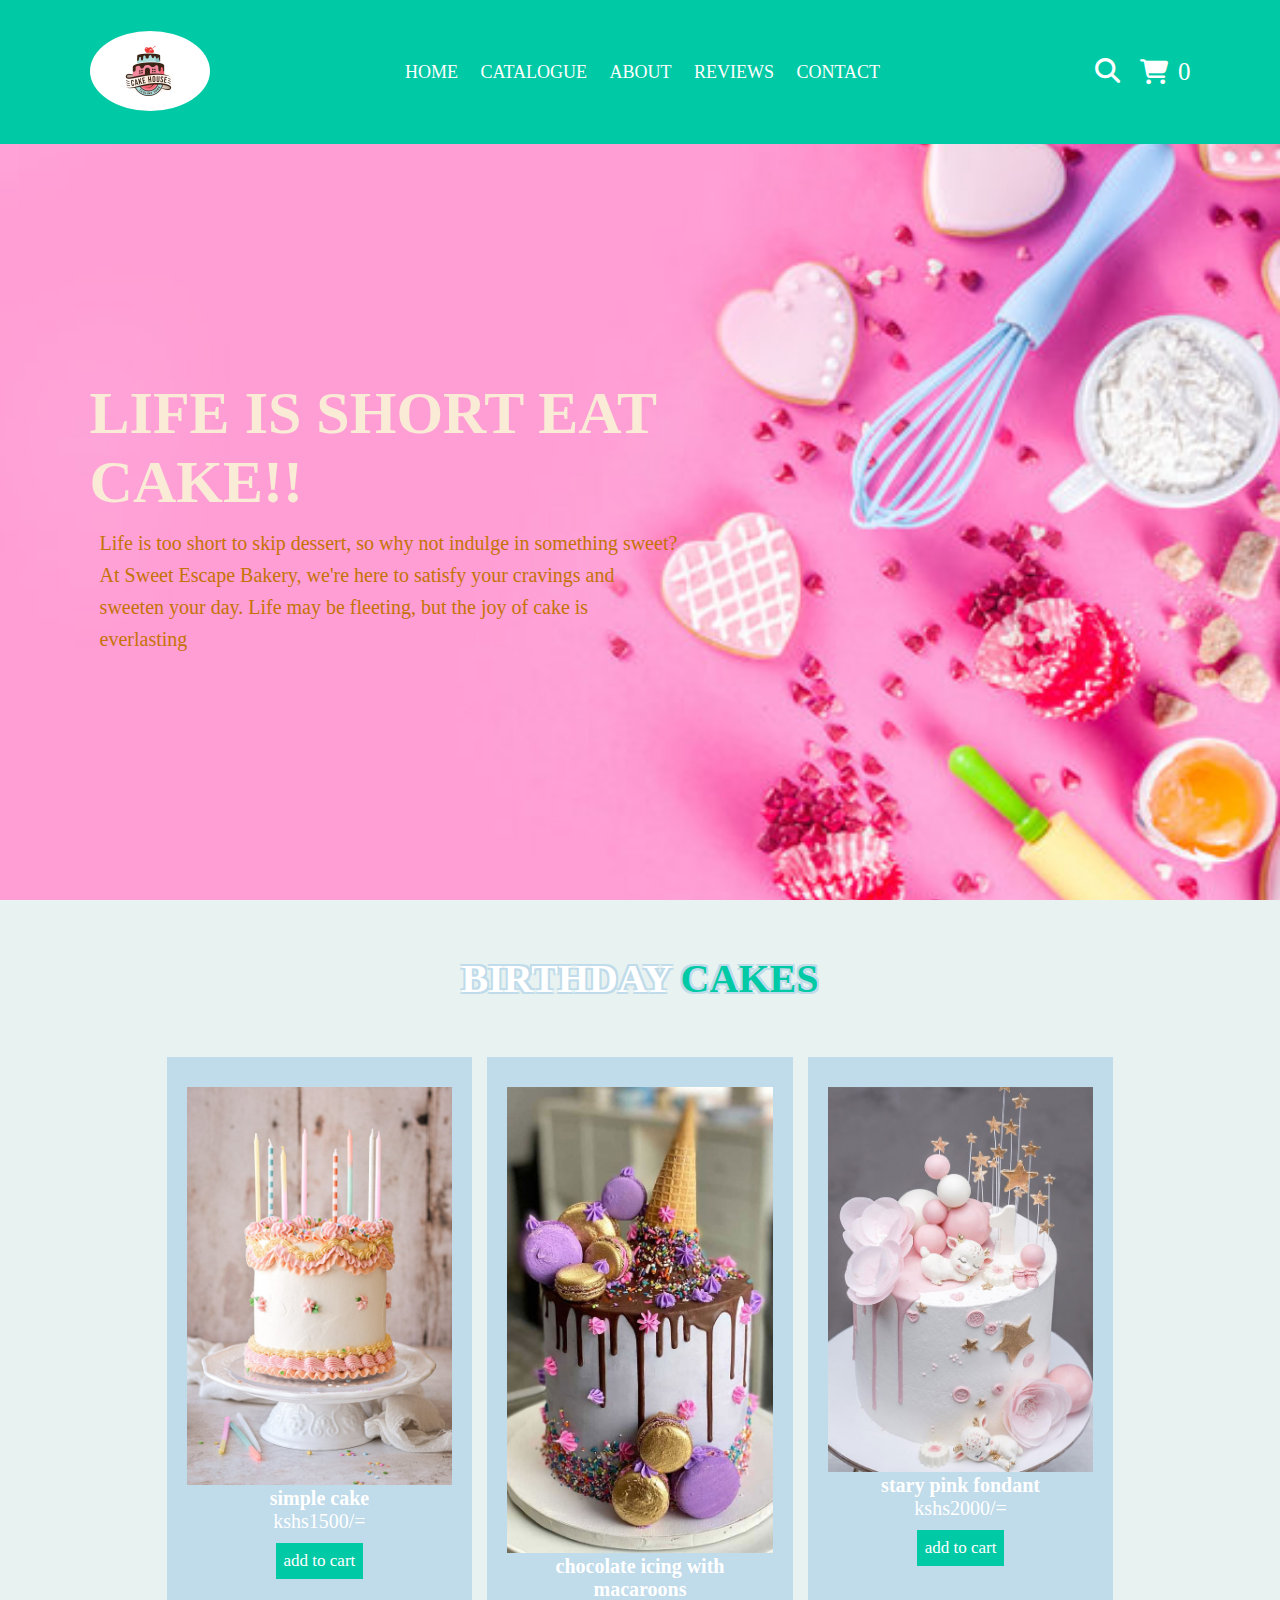
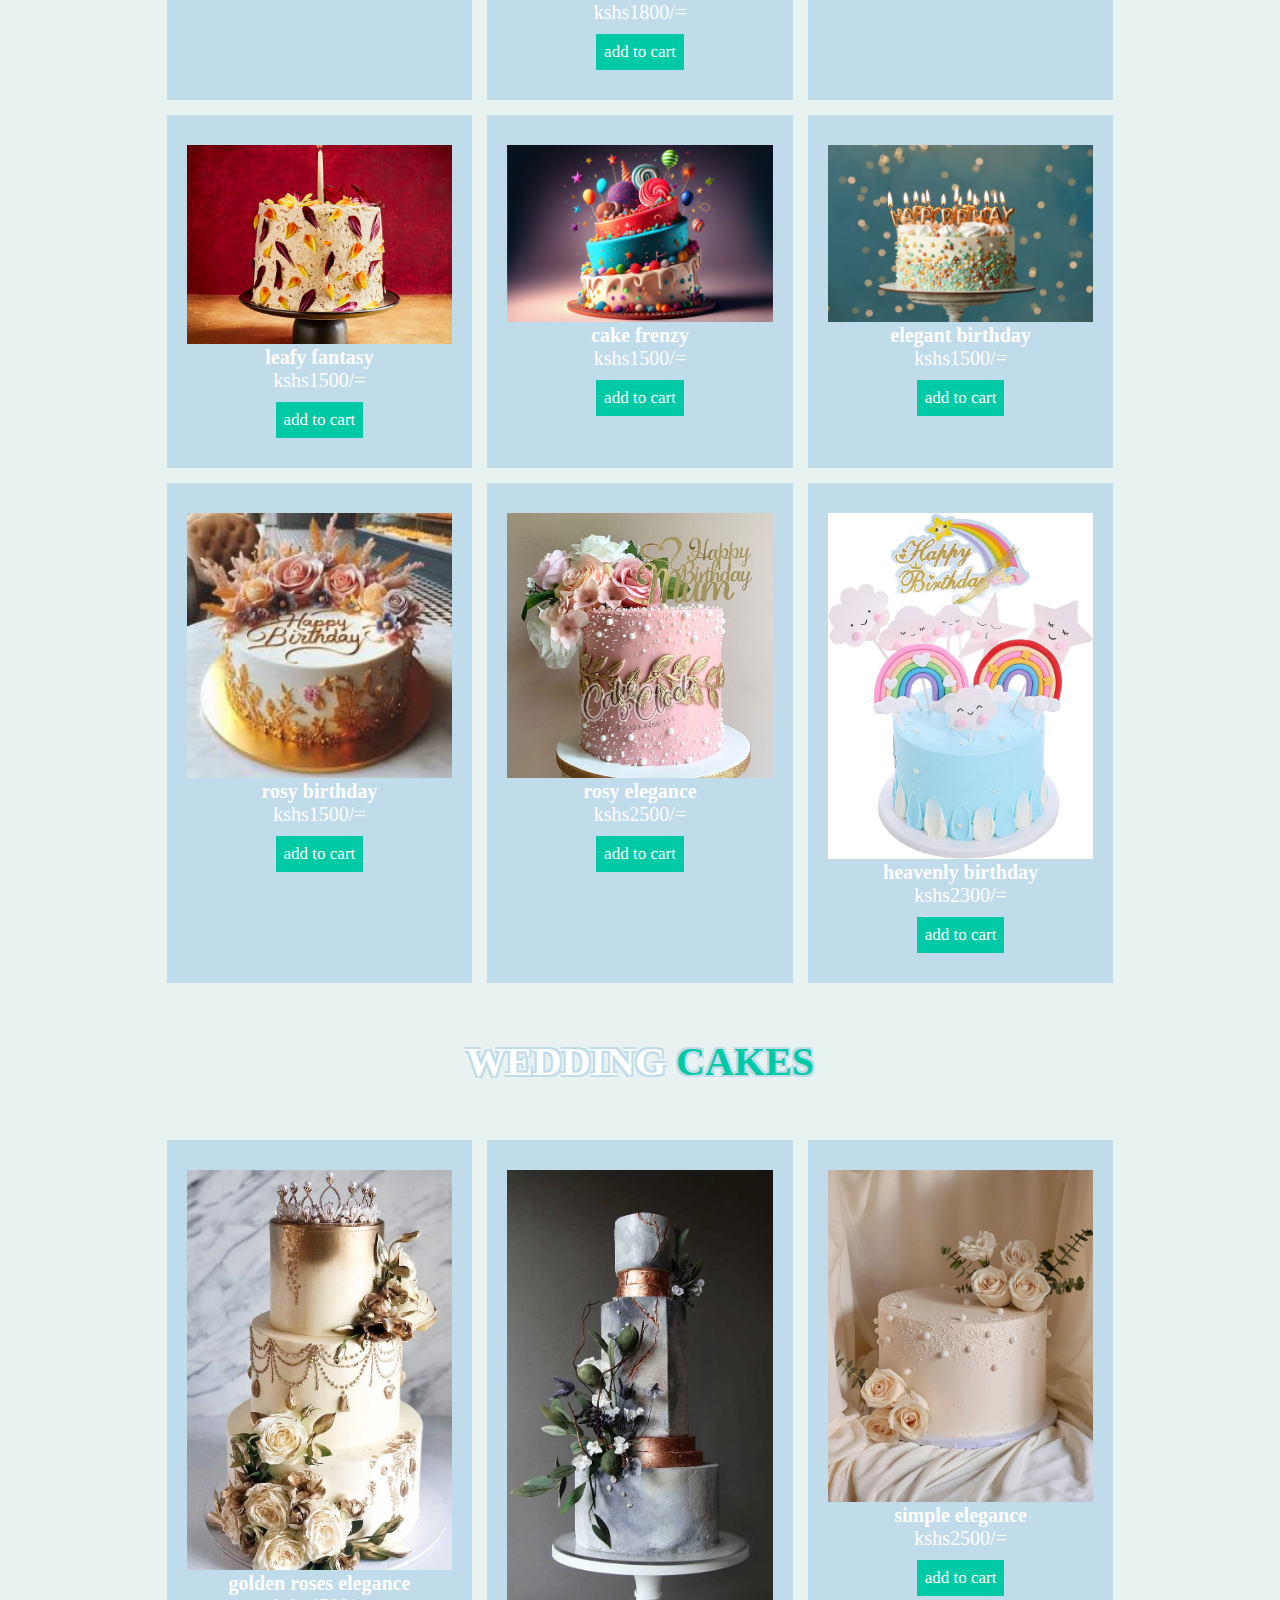
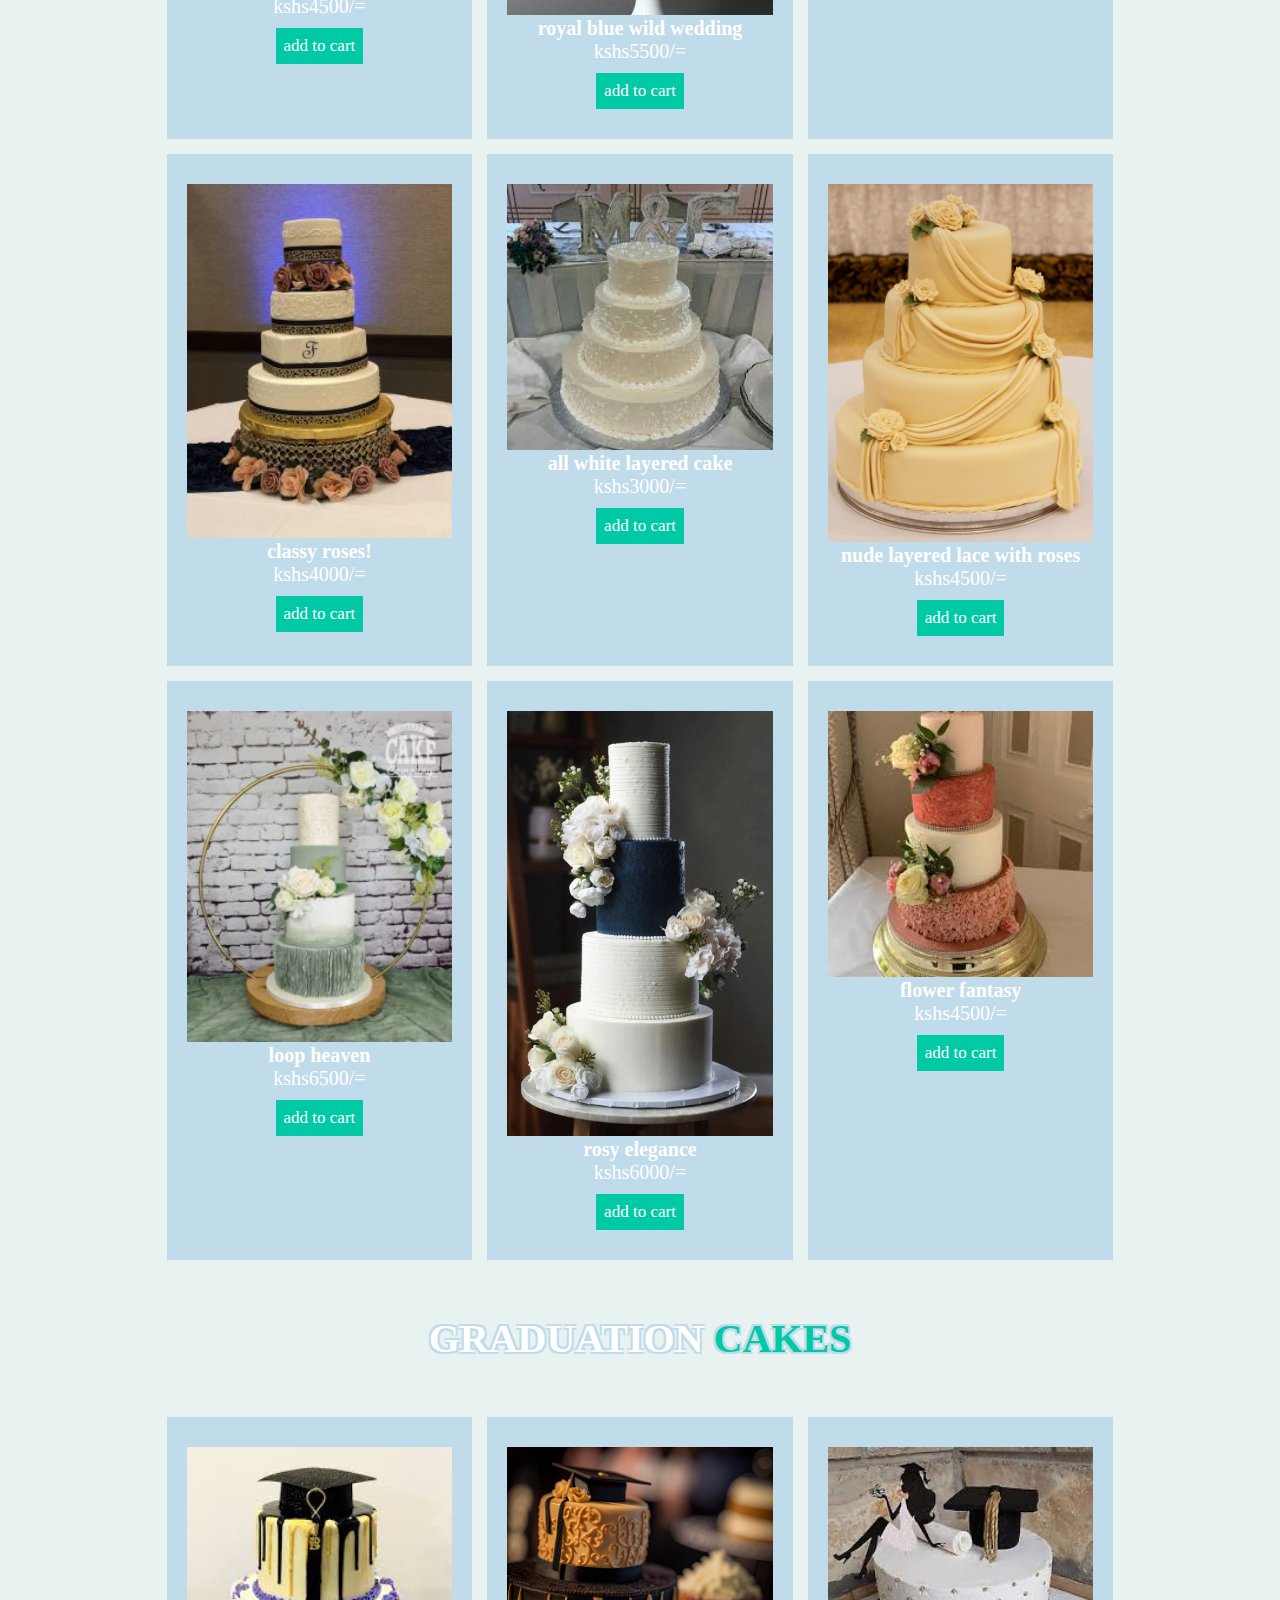
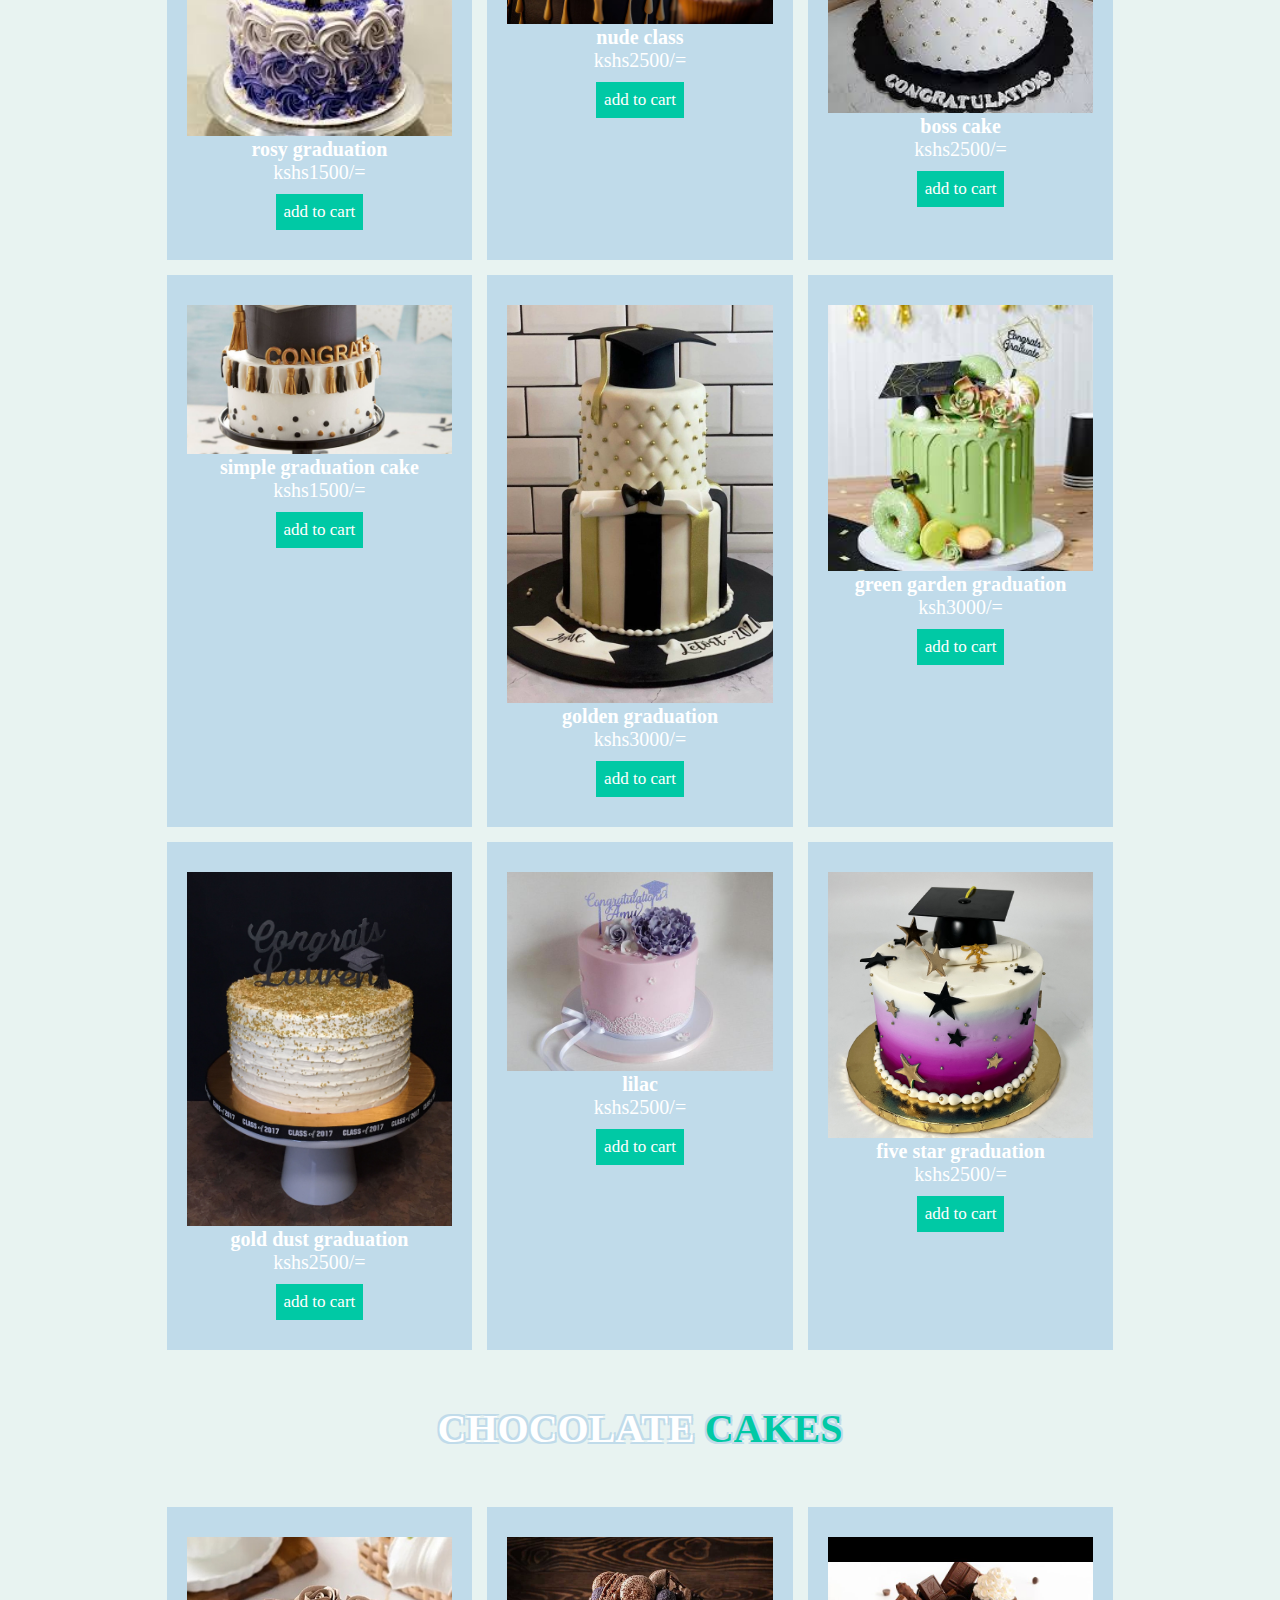
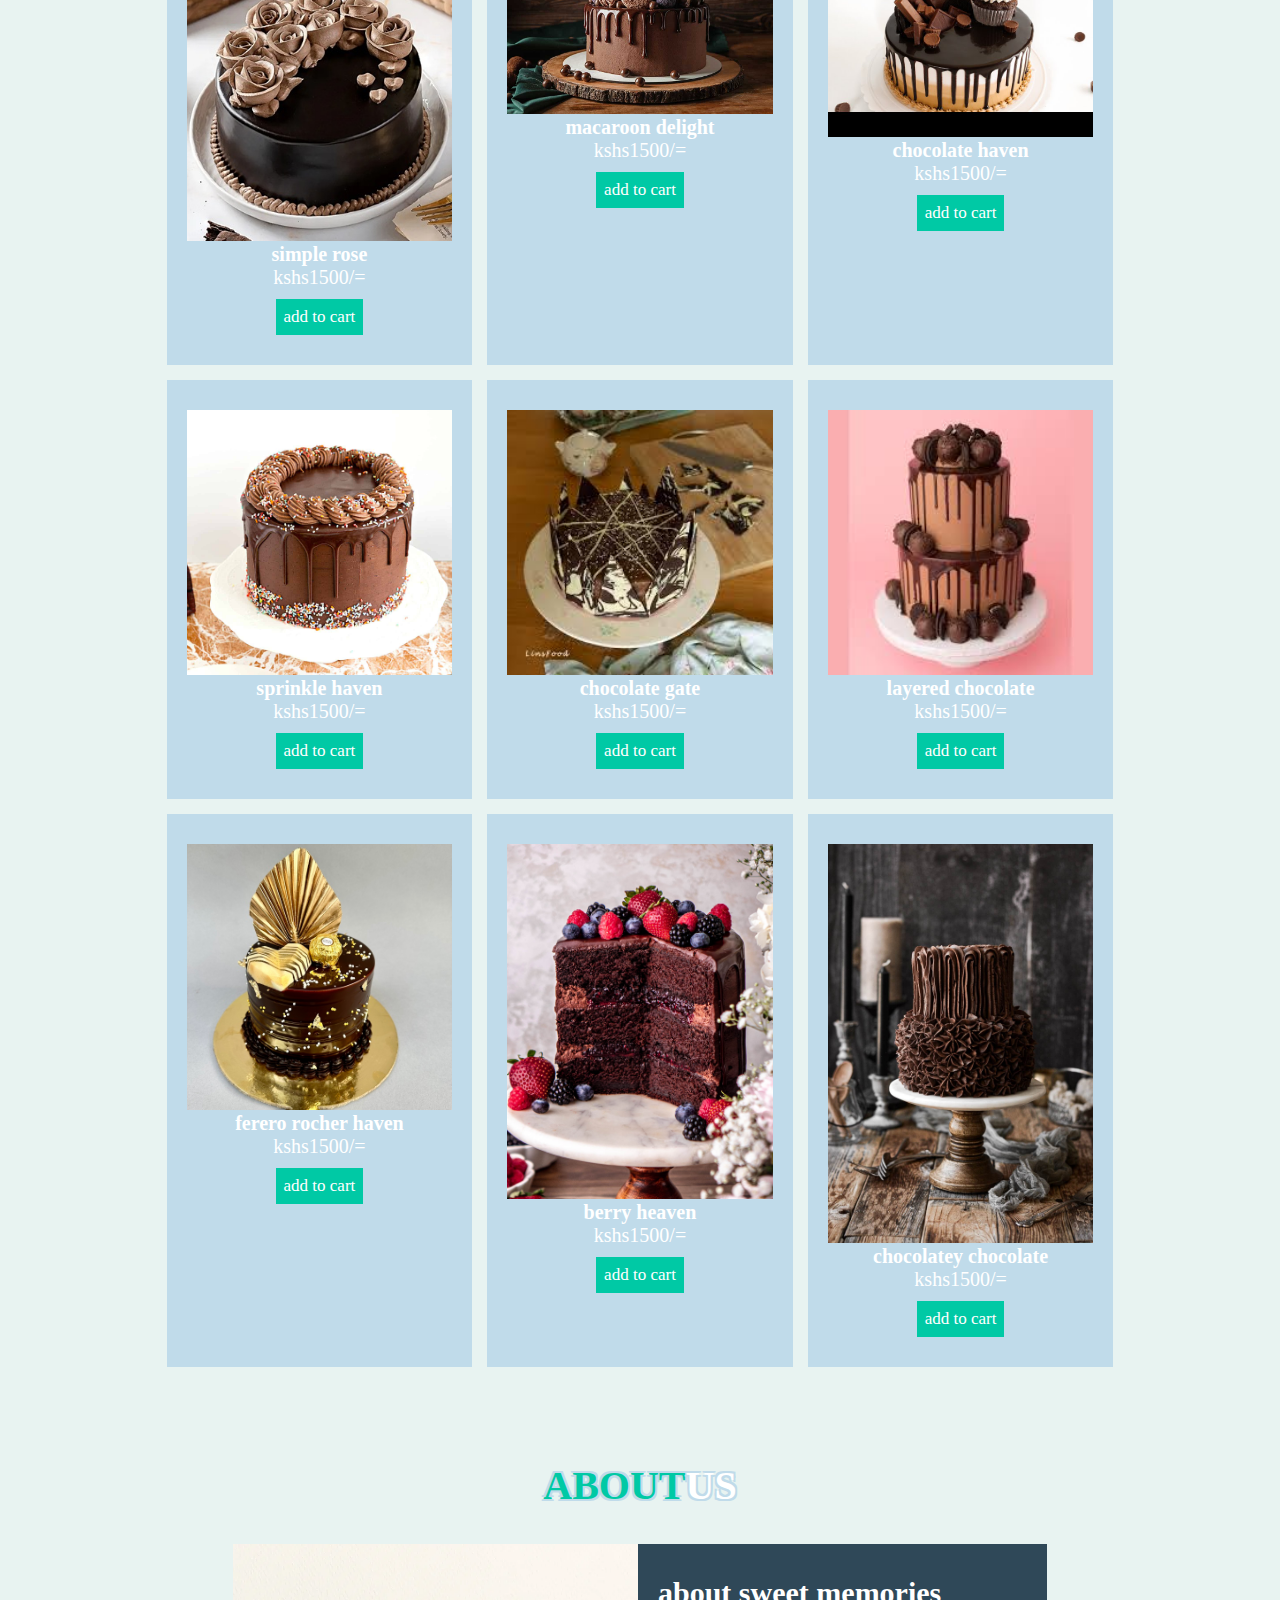
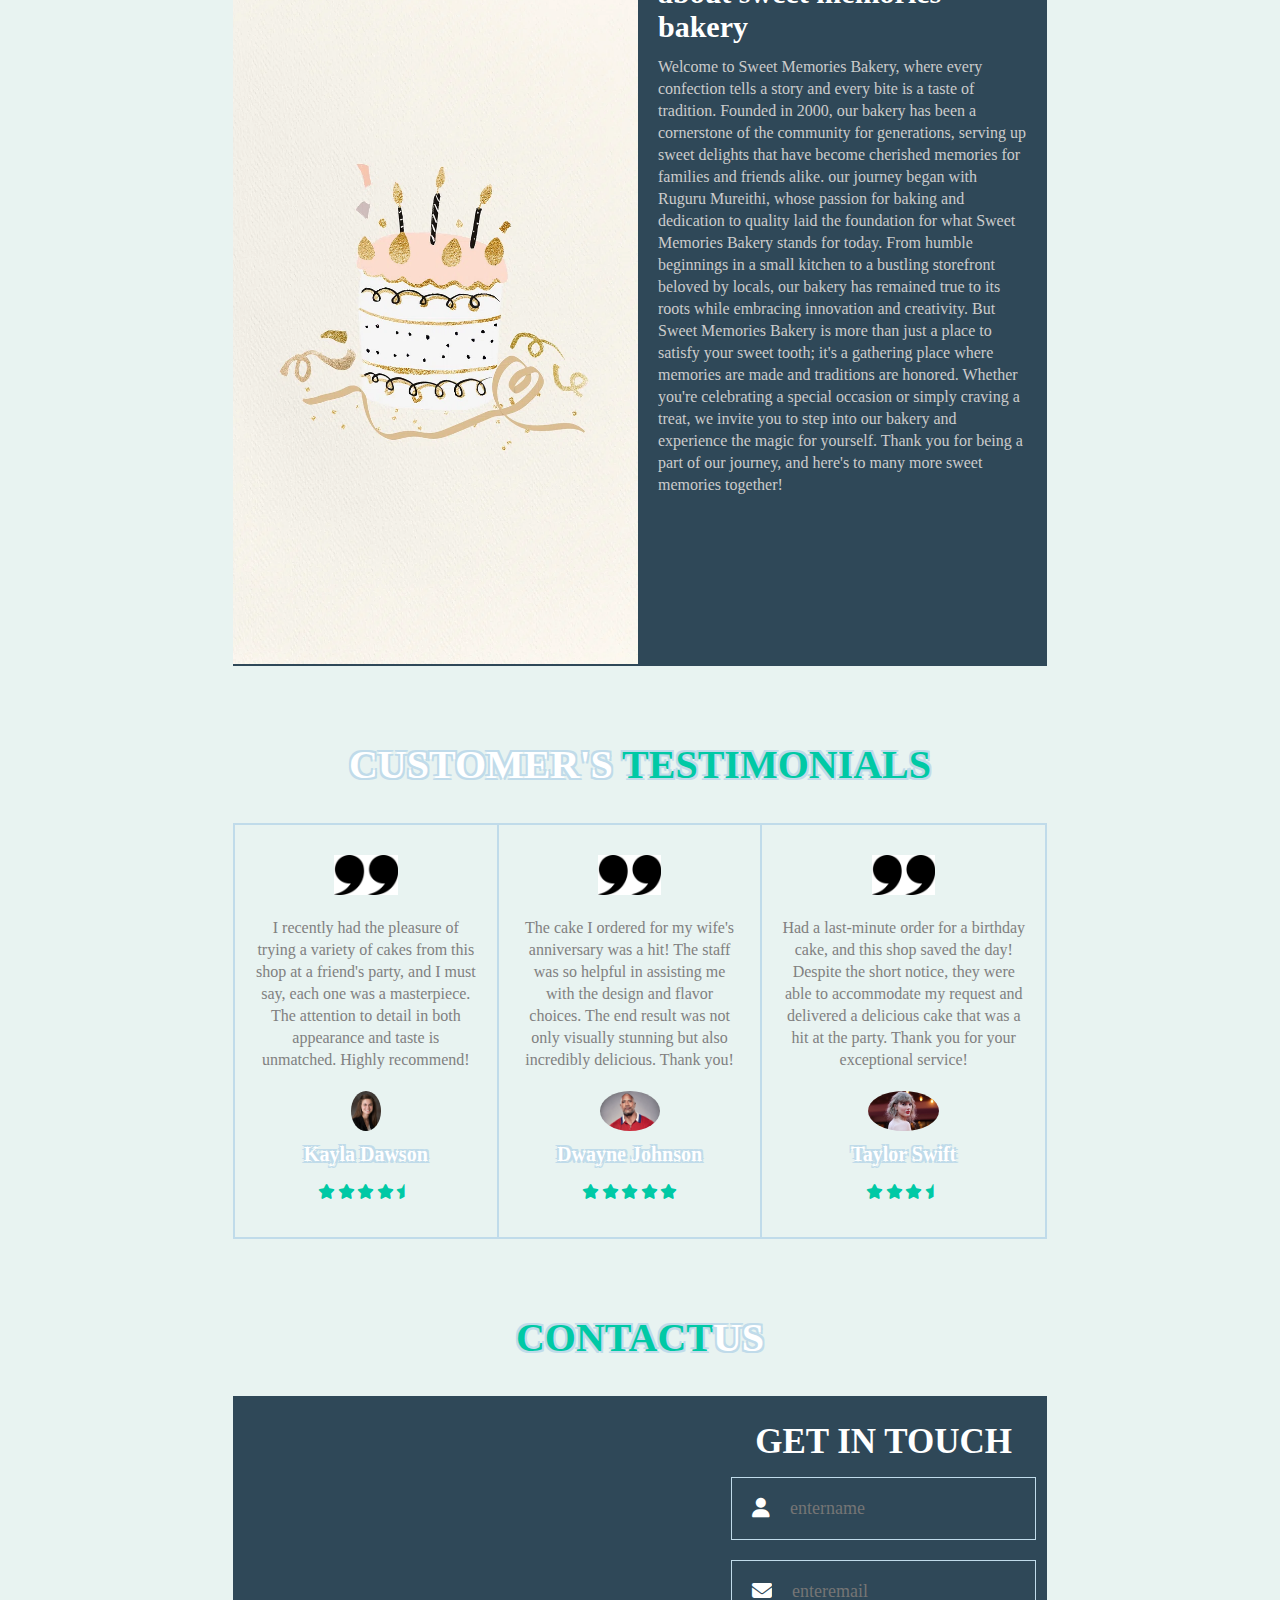
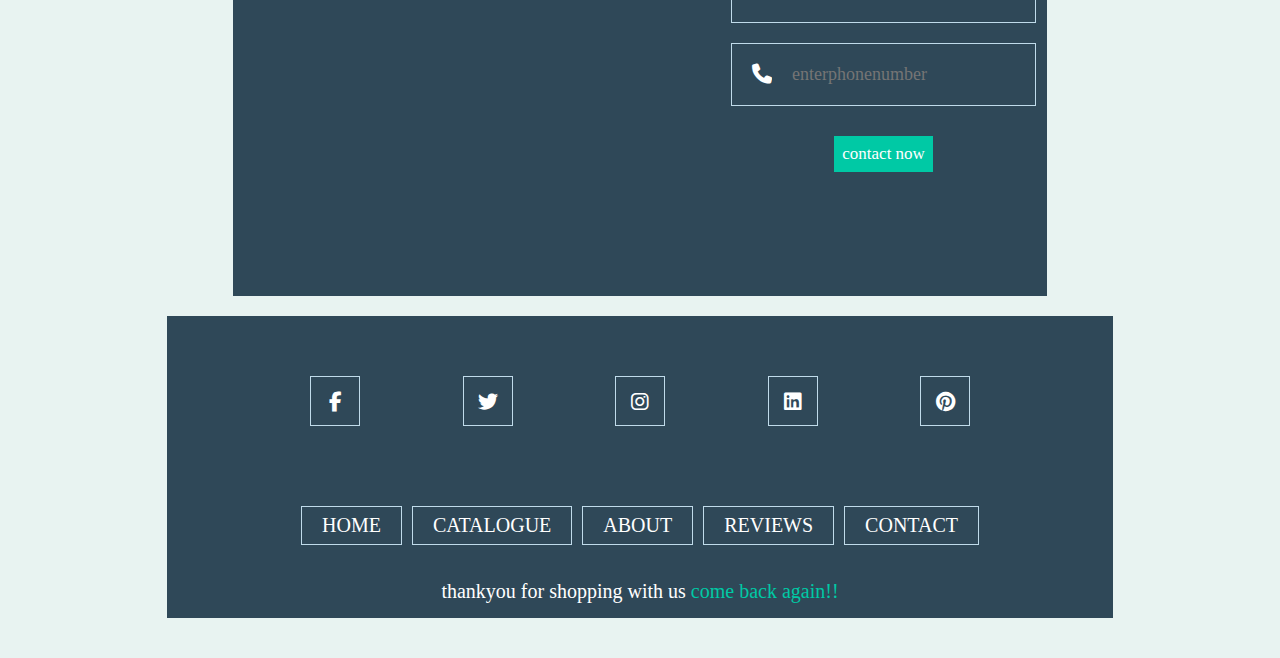
<file: index.html>
<!DOCTYPE html>
<html lang="en">
<head>
    <meta charset="UTF-8">
    <meta name="viewport" content="width=device-width, initial-scale=1.0">
    <link rel="stylesheet" href="styles.css">
    <link rel="stylesheet" href="https://cdnjs.cloudflare.com/ajax/libs/font-awesome/6.5.2/css/all.min.css">
    <title>my cake house!!</title>
</head>
<body>
    <header class="header">
        <a href="" class="logo"><img src="logo.jpg"></a>
        <nav class="navbar">
            <a href="#home">HOME</a>
            <a href="#catalogue">CATALOGUE</a>
            <a href="#about">ABOUT</a>
            <a href="#review">REVIEWS</a>
            <a href="#contact">CONTACT</a>
        </nav>
        <div class="icons">
            <div class="searchicon"><i class="fa-solid fa-magnifying-glass"></i></div>
            <div class="carticon"><i class="fa-solid fa-cart-shopping"></i><p id="count">0</p>
            </div>
            <div class="menuicon"><i class="fa-solid fa-bars"></i></div>
        </div>
        <div class="searchform">
            <input type="search" name="search"id="searchbox" placeholder="search here..."
            onkeyup="search()">
            <label for="searchbox" class="fa-solid fa-magnifying-glass"></label>
        </div>
        <div class="cartitemscontainer" id="cartitemscontainer">
                   <h1>SHOPPING CART</h1>
                   <div class="cartitem">
                         <div class="item">
                             <div class="images">
                                <img src="birthday7.jpg" alt="">
                             </div>
                             <div class="name">
                                NAME
                             </div>
                               <div class="totalprice">
                                kshs2000
                               </div>
                               <div class="quantity">
                                <span class="minus"><</span>
                                <span>1</span>
                                <span class="add">></span>
                               </div>
                         </div>
                   </div>
                    <div class="buttons">
                        <button class="btn" id="ordernow">ordernow!</button>
                         <button class="btn" id="close">close</button>
                    </div>
        </div>
    </header>
    <section class="home" id="home">
        <div class="hero">
            <h3>life is short eat cake!!</h3>
            <p>Life is too short to skip dessert, so why not indulge in something sweet?
                 At Sweet Escape Bakery, we're here to satisfy your cravings and sweeten your day.
                  Life may be fleeting, but the joy of cake is everlasting
                </p>
                 </div>
    </section>
    <section class="catalogue" id="catalogue">
        <h3 class="title">birthday <span>cakes</span></h3>
        <section class="wrapper">
            <div class="cakecard">
                <img src="birthday1.jpg" alt="">
                <h3>simple cake</h3>
                <div class="price2">kshs1500/=</div>
                 <button class="btn">add to cart</button>
            </div>
           <div class="cakecard">
                <img src="birthday9.jpg" alt="">
                <h3>chocolate icing with macaroons</h3>
                <div class="price2">kshs1800/=</div>
                 <button class="btn">add to cart</button>
            </div>
            <div class="cakecard">
                <img src="birthday3.jpg" alt="">
                <h3>stary pink fondant</h3>
                <div class="price2">kshs2000/=</div>
                 <button class="btn">add to cart</button>
            </div>
            <div class="cakecard">
                <img src="birthday5.jpg" alt="">
                <h3>leafy fantasy </h3>
                <div class="price2">kshs1500/=</div>
                 <button class="btn">add to cart</button>
            </div>
            <div class="cakecard">
                <img src="birthday8.jpg" alt="">
                <h3>cake frenzy</h3>
                <div class="price2">kshs1500/=</div>
                 <button class="btn">add to cart</button>
            </div>
            <div class="cakecard">
                <img src="birthday2.jpg" alt="">
                <h3>elegant birthday</h3>
                <div class="price2">kshs1500/=</div>
                 <button class="btn">add to cart</button>
            </div>
            <div class="cakecard">
                <img src="birthday6.jpg" alt="">
                <h3>rosy birthday</h3>
                <div class="price2">kshs1500/=</div>
                 <button class="btn">add to cart</button>
            </div>
            <div class="cakecard">
                <img src="birthday4.jpg" alt="">
                <h3>rosy elegance</h3>
                <div class="price2">kshs2500/=</div>
                 <button class="btn">add to cart</button>
            </div>
            <div class="cakecard">
                <img src="birthday10.jpg" alt="">
                <h3>heavenly birthday</h3>
                <div class="price2">kshs2300/=</div>
                 <button class="btn">add to cart</button>
            </div>
        </section>
        <h3 class="title">wedding <span>cakes</span></h3>
        <section class="wrapper">
            <div class="cakecard">
                <img src="wedding1.jpg" alt="">
                <h3>golden roses elegance</h3>
                <div class="price2">kshs4500/=</div>
                 <button class="btn">add to cart</button>
            </div>
           <div class="cakecard">
                <img src="wedding2.jpg" alt="">
                <h3>royal blue wild wedding </h3>
                <div class="price2">kshs5500/=</div>
                 <button class="btn">add to cart</button>
            </div>
            <div class="cakecard">
                <img src="wedding3.jpg" alt="">
                <h3>simple elegance</h3>
                <div class="price2">kshs2500/=</div>
                 <button class="btn">add to cart</button>
            </div>
            <div class="cakecard">
                <img src="wedding4.jpg" alt="">
                <h3>classy roses!
                </h3>
                <div class="price2">kshs4000/=</div>
                 <button class="btn">add to cart</button>
            </div>
            <div class="cakecard">
                <img src="wedding5.jpg" alt="">
                <h3>all white layered cake</h3>
                <div class="price2">kshs3000/=</div>
                 <button class="btn">add to cart</button>
            </div>
            <div class="cakecard">
                <img src="wedding6.jpg" alt="">
                <h3>nude layered lace with roses</h3>
                <div class="price2">kshs4500/=</div>
                 <button class="btn">add to cart</button>
            </div>
            <div class="cakecard">
                <img src="wedding7.jpg" alt="">
                <h3>loop heaven</h3>
                <div class="price2">kshs6500/=</div>
                 <button class="btn">add to cart</button>
            </div>
            <div class="cakecard">
                <img src="wedding8.jpg" alt="">
                <h3>rosy elegance</h3>
                <div class="price2">kshs6000/=</div>
                 <button class="btn">add to cart</button>
            </div>
            <div class="cakecard">
                <img src="wedding10.jpg" alt="">
                <h3>flower fantasy</h3>
                <div class="price2">kshs4500/=</div>
                 <button class="btn">add to cart</button>
            </div>
            </section>
            <h3 class="title">graduation <span>cakes</span></h3>
            <section class="wrapper">
                <div class="cakecard">
                    <img src="graduation1.jpg" alt="">
                    <h3>rosy graduation</h3>
                    <div class="price2">kshs1500/=</div>
                     <button class="btn">add to cart</button>
                </div>
               <div class="cakecard">
                    <img src="graduation2.jpg" alt="">
                    <h3>nude class</h3>
                    <div class="price2">kshs2500/=</div>
                     <button class="btn">add to cart</button>
                </div>
                <div class="cakecard">
                    <img src="graduation3.jpg" alt="">
                    <h3>boss cake</h3>
                    <div class="price2">kshs2500/=</div>
                     <button class="btn">add to cart</button>
                </div>
        <div class="cakecard">
                <img src="graduation9.jpg" alt="">
                <h3>simple graduation cake</h3>
                <div class="price2">kshs1500/=</div>
                 <button class="btn">add to cart</button>
            </div>
            <div class="cakecard">
                <img src="graduation4.jpg" alt="">
                <h3>golden graduation</h3>
                <div class="price2">kshs3000/=</div>
                 <button class="btn">add to cart</button>
            </div>
            <div class="cakecard">
                <img src="graduation5.jpg" alt="">
                <h3>green garden graduation</h3>
                <div class="price2">ksh3000/=</div>
                 <button class="btn">add to cart</button>
            </div>
            <div class="cakecard">
                <img src="graduation6.jpg" alt="">
                <h3>gold dust graduation</h3>
                <div class="price2">kshs2500/=</div>
                 <button class="btn">add to cart</button>
            </div>
            <div class="cakecard">
                <img src="graduation7.jpg" alt="">
                <h3>lilac </h3>
                <div class="price2">kshs2500/=</div>
                 <button class="btn">add to cart</button>
            </div>
            <div class="cakecard">
                <img src="graduation8.jpg" alt="">
                <h3>five star graduation</h3>
                <div class="price2">kshs2500/=</div>
                 <button class="btn">add to cart</button>
            </div>
        </section>
        <h3 class="title">chocolate <span>cakes</span></h3>
        <section class="wrapper">
            <div class="cakecard">
                <img src="chocolate1.jpg" alt="">
                <h3>simple rose</h3>
                <div class="price2">kshs1500/=</div>
                 <button class="btn">add to cart</button>
            </div>
           <div class="cakecard">
                <img src="chocolate2.jpg" alt="">
                <h3>macaroon delight</h3>
                <div class="price2">kshs1500/=</div>
                 <button class="btn">add to cart</button>
            </div>
            <div class="cakecard">
                <img src="chocolate3.jpg" alt="">
                <h3>chocolate haven</h3>
                <div class="price2">kshs1500/=</div>
                 <button class="btn">add to cart</button>
            </div>
            <div class="cakecard">
                <img src="chocolate4.jpg" alt="">
                <h3>sprinkle haven</h3>
                <div class="price2">kshs1500/=</div>
                 <button class="btn">add to cart</button>
            </div>
            <div class="cakecard">
                <img src="chocolate5.jpg" alt="">
                <h3>chocolate gate</h3>
                <div class="price2">kshs1500/=</div>
                 <button class="btn">add to cart</button>
            </div>
            <div class="cakecard">
                <img src="chocolate6.jpg" alt="">
                <h3>layered chocolate</h3>
                <div class="price2">kshs1500/=</div>
                 <button class="btn">add to cart</button>
            </div>
            <div class="cakecard">
                <img src="chocolate7.jpg" alt="">
                <h3>ferero rocher haven</h3>
                <div class="price2">kshs1500/=</div>
                 <button class="btn">add to cart</button>
            </div>
            <div class="cakecard">
                <img src="chocolate8.jpg" alt="">
                <h3>berry heaven</h3>
                <div class="price2">kshs1500/=</div>
                 <button class="btn">add to cart</button>
            </div>
            <div class="cakecard">
                <img src="chocolate9.jpg" alt="">
                <h3>chocolatey chocolate</h3>
                <div class="price2">kshs1500/=</div>
                 <button class="btn">add to cart</button>
            </div>
        </section>
    <section>
        <section class="about" id="about">
                <h1 class="title"><span>about</span>us</h1>
                <div class="container">
                    <div class="image">
                        <img src="background8.webp">
                    </div>
                    <div class="content2">
                        <h3>about sweet memories bakery</h3>
                        <p>Welcome to Sweet Memories Bakery, where every confection tells a story and every bite is a taste of tradition. Founded in 2000, our bakery has been a cornerstone of the community for generations, serving up sweet delights that have become cherished memories for families and friends alike.
                            our journey began with Ruguru Mureithi, whose passion for baking and dedication to quality laid the foundation for what Sweet Memories Bakery stands for today. From humble beginnings in a small kitchen to a bustling storefront beloved by locals, our bakery has remained true to its roots while embracing innovation and creativity.
                            But Sweet Memories Bakery is more than just a place to satisfy your sweet tooth; it's a gathering place where memories are made and traditions are honored. Whether you're celebrating a special occasion or simply craving a treat, we invite you to step into our bakery and experience the magic for yourself.
                            Thank you for being a part of our journey, and here's to many more sweet memories together!
                            </p>
                    </div>
                </div>
        </section>
        <section class="review" id="review">
            <h1 class="title">customer's <span>testimonials</span></h1>
            <div class="wrapper2">
                <div class="reviewcard">
                    <img src="quotationmarks.jpg">
                    <p>I recently had the pleasure of trying a variety of cakes from this shop at a friend's party, and I must say, each one was a masterpiece.
                         The attention to detail in both appearance and taste is unmatched. Highly recommend!</p>
                         <img class="customer" src="Kayla-Person.jpg">
                         <h3>Kayla Dawson</h3>
                         <div class="stars">
                            <i class="fa-solid fa-star"></i>
                            <i class="fa-solid fa-star"></i>
                            <i class="fa-solid fa-star"></i>
                            <i class="fa-solid fa-star"></i>
                            <i class="fa-solid fa-star-half"></i>
                         </div>
                </div>
                <div class="reviewcard">
                    <img src="quotationmarks.jpg">
                    <p>The cake I ordered for my wife's anniversary was a hit! The staff was so helpful in assisting me with
                         the design and flavor choices. The end result was not only visually stunning but also incredibly delicious. Thank you!</p>
                         <img class="customer" src="dwaynetherockperson.jpg">
                         <h3>Dwayne Johnson</h3>
                         <div class="stars">
                            <i class="fa-solid fa-star"></i>
                            <i class="fa-solid fa-star"></i>
                            <i class="fa-solid fa-star"></i>
                            <i class="fa-solid fa-star"></i>
                            <i class="fa-solid fa-star"></i>
                         </div>
                </div>
                <div class="reviewcard">
                    <img src="quotationmarks.jpg">
                    <p>Had a last-minute order for a birthday cake, and this shop saved the day! Despite the short notice, they were able to accommodate my request
                         and delivered a delicious cake that was a hit at the party. Thank you for your exceptional service!</p>
                         <img class="customer" src="taylorswiftperson.jpg">
                         <h3>Taylor Swift</h3>
                         <div class="stars">
                            <i class="fa-solid fa-star"></i>
                            <i class="fa-solid fa-star"></i>
                            <i class="fa-solid fa-star"></i>
                            <i class="fa-solid fa-star-half"></i>
                         </div>
                </div>
            </div>
        </section>
        <section class="contact" id="contact">
            <h1 class="title"><span>contact</span>us</h1>
            <div class="contents">
                <iframe src="https://www.google.com/maps/embed?pb=!1m18!1m12!1m3!1d3988.84714422204!2d36.8006797!3d-1.2642089999999997!2m3!1f0!2f0!3f0!3m2!1i1024!2i768!4f13.1!3m3!1m2!1s0x182f176a7c355d1b%3A0x12dbab0ba1ffb147!2sThe%20Foundry%20Africa%20-%20Viking%20House!5e0!3m2!1sen!2ske!4v1718260463740!5m2!1sen!2ske" 
                loading="lazy"
                 referrerpolicy="no-referrer-when-downgrade"></iframe>
                 <form action="" style="padding: 11px; text-align: center;">
                    <h3>get in touch</h3>
                    <div class="inputbox">
                        <span class="fas fa-user"></span>
                        <input type="text" name="name" placeholder="entername">
                    </div>
                    <div class="inputbox">
                        <span class="fas fa-envelope"></span>
                        <input type="email" name="email" placeholder="enteremail">
                    </div>
                    <div class="inputbox">
                        <span class="fas fa-phone"></span>
                        <input type="number" name="phone" placeholder="enterphonenumber">
                    </div>
                    <a href="" class="btn">contact now</a>
                 </form>
            </div>
        </section>
   <footer class="footer">
    <div class="socialmedia">
        <a href="" class="fab fa-facebook-f"></a>
        <a href="" class="fab fa-twitter"></a>
        <a href="" class="fab fa-instagram"></a>
        <a href="" class="fab fa-linkedin"></a>
        <a href="" class="fab fa-pinterest"></a>
    </div>
    <div class="links">
            <a href="#home">HOME</a>
            <a href="#catalogue">CATALOGUE</a>
            <a href="#about">ABOUT</a>
            <a href="#review">REVIEWS</a>
            <a href="#contact">CONTACT</a>
    </div>
    <div class="credits">
     thankyou for shopping with us <span>come back again!!</span>
    </div>
   </footer>
   <script src="script.js"></script> 
</body>
</html>
</file>
<file: styles.css>
:root{
    --main-color:#00c9a5;
    --nav-color:#00c9a5;
    --bg-color:#e8f3f1;
    --black:#2f4858;
    --card-color:#c0dbea;
    --border: 0.1rem solid var(--card-color);
    --box-shadow:0 0 10px rgba(0,0,0,0.5);
    
}

*{
    margin: 0;
    padding: 0;
    box-sizing: border-box;
    border: none;
    outline: none;
    text-decoration: none;
    font-family: Cambria, Cochin, Georgia, Times, 'Times New Roman', serif;
    transition: all.5s ease-in;
    scroll-behavior: smooth;
    scroll-padding-top: 16vh;
}
html{
    font-size: 62.5%;
    overflow-x: hidden;
}
body{
    background-color: var(--bg-color);
}
section{
    padding: 2rem 7%;
}
.btn{
    display: inline-block;
    text-align: center;
    background-color: var(--main-color);
    color: #fff;
    font-size: 1.7rem;
    padding: 0.8rem;
    margin-top: 1rem;
    cursor: pointer;
}
.title{
    text-shadow: 2px 2px 0 var(--card-color),-2px -2px 0 var(--card-color),
    -2px 2px 0 var(--card-color),2px -2px 0 var(--card-color);
    text-align: center;
    color: #fff;
    text-transform: uppercase;
    padding:3.5rem 0;
    font-size: 4rem;
}
.title span{
    color: var(--main-color);
}
.btn:hover{
    letter-spacing: 0.2rem;
   
}
.header{
    background-color: var(--nav-color);
    display: flex;
    justify-content: space-between;
    align-items: center;
    padding: 1.5rem 7%;
    position: fixed;
    top: 0;
    left: 0;
    right: 0;
    height: 16vh;
    z-index: 1000;
}
.logo img{
    height: 8rem;
    border-radius: 50%;
    
}
.navbar a{
 color: #fff; 
 font-size: 1.8rem;
 margin:0 1rem;
 }
.navbar a:hover{
    color:var(--black) ;
    border-top: 0.3rem solid var(--black);
    border-bottom: 0.3rem solid var(--black);
    padding-top: 0.5rem;
    padding-bottom:0.5rem;
}
.icons{
    display: flex;
}
.icons div{
    color: #fff;
    cursor: pointer;
    font-size:2.5rem;
    margin-left: 2rem;
}
.icons div:hover{
   color:var(--black) ; 
}
.menuicon{
    display: none;
}
.carticon{
    display: flex;
    position: relative;
    justify-content: space-between;
    align-items: center;
    border-radius: 3px;
    width: 50px;
   }

.searchform{
    display: flex;
    align-items: center;
    position: absolute;
    top: 115%;
    right: -100%;
    width: 45rem;
    height: 4.5rem;
    border: solid 1px black;
    background-color: #fff;
    text-transform: capitalize;
}
.searchform.active{
    right: 7%;
}
.searchform input{
    width: 100%;
    height:100%;
    padding: 1rem;
    font-size: 1.8rem;
    color: var(--black);
}
.searchform label{
   color: #2f4858;
   font-size: 2rem;
   padding-right:1.3rem ;
   cursor: pointer;
}
.searchform label:hover{
    color: var(--main-color);
}
.cartitemscontainer{
    position: absolute;
    top: 100%;
    right: -100%;
    width: 400px;
    background-color: #fff;
    height: 80vh;
    border: solid 1px black;
    padding: 0.8rem;
    display: grid;
    grid-template-rows: 70px 1fr 70px;
    background-color: var(--black);
    }
    .cartitemscontainer h1{
        padding: 10px;
        justify-content: center;
        align-items: center;
        color: #fff;
    }
   #close{
      width: 90px;
    }
    #ordernow{
        width: 110px;
    }
    .cartitemscontainer.active{
        right: 0;
    }
    .cartitemscontainer a{
        width: 100%;
    }
    .cartitem{
        display: flex;
        align-items:center ;
        justify-content: space-between;
        padding: 10px;
        border-radius: 3px;
        margin: 2.5rem 0;
        position: relative;
        gap:1rem;
    }
   .item img{
    width: 100%;
   }
    .item{
        display: grid;
        grid-template-columns: 70px 150px 50px 1fr;
        gap: 10px;
        text-align: center;
        align-items: center;
    }
    .quantity{
        display: flex;
        align-items: center;
        justify-content: center;
    }
   .quantity span{
    display: inline-block;
    width: 25px;
    height: 25px;
    background-color: #eee;
    color: #555;
    border-radius: 50%;
    cursor: pointer;
   }
      .quantity span:nth-child(2){
        background-color: transparent;
        color: #eee;
      } 
       .item:nth-child(even){
        background-color:#eee1;
       }
    .home{
        display: flex;
        align-items: center;
        min-height: 84vh;
        margin-top: 16vh;
        background-color: aqua;
        background-image: url(background7.jpg);
        background-repeat: no-repeat;
        background-size: cover;
        background-position: right;
    }
    .hero{
       width: 60rem; 
       }
    .hero h3{
        font-size: 6rem;
        text-transform: uppercase;
        color: antiquewhite;
        }
    .hero p{
        font-size: 2rem;
        font-weight:lighter ;
        line-height: 3.2rem;
        padding: 1rem;
        color:rgb(197, 115, 8);
    }
    .wrapper{
        display: grid;
        grid-template-columns:repeat(auto-fit,minmax(30rem,1fr));
        gap: 1.5rem;
        }
        .cakecard{
            background-color: var(--card-color);
            padding: 3rem 2rem;
            text-align: center;
            transform-origin: top center;
        }
        .cakecard:hover{
            transform: scaleY(1.0);
            background-color: var(--black);
        }
        .cakecard img{
            width: 100%;
        }
        .cakecard h3{
            color: #fff;
            font-size: 2rem;
            padding: 1rem,0;
        }
        .price2{
            color: #fff;
            font-size: 2rem;
            padding: 0.5rem,0;
        }
        .cakecard:hover *:not(button){
            color: var(--main-color);
        }
        .container{
            display: flex;
            justify-content: center;
            background-color:var(--black);
          
        }
        .image{
            flex: 1 1 45rem;
        }
        .image img{
            width: 100%;
        
        }
        .content2{
            flex: 1 1 45rem;
            padding: 2rem;
        }
        .content2 h3{
            font-size: 3rem;
            color:#fff ;
            padding: 1.2rem 0;
        }
        .content2 p{
            font-size: 1.6rem;
            color: #ccc;
            padding: 1rem,0;
            line-height: 2.2rem;
        }
        .wrapper2{
            display: flex;
            border: var(--border);
        }
        .reviewcard{
            border: var(--border);
            text-align: center;
            padding: 3rem 2rem;
        }
        .reviewcard img{
            height: 4rem;
        }
        .reviewcard p{
            font-size: 1.6rem;
            line-height: 2.2rem;
            color:gray ;
            padding: 2rem 0;
        }
        .reviewcard h3{
            padding: 1rem 0;
            font-size: 2rem;
            color: #fff;
            text-shadow: 2px 2px 0 var(--card-color),-2px -2px 0 var(--card-color),
    -2px 2px 0 var(--card-color),2px -2px 0 var(--card-color);
        }
        .reviewcard:hover p{
            color: var(--black);
        }
        .customer{
            height: 15rem;
            object-fit: cover;
            border-radius: 50%;
         }
         .customer:hover{
            transform: scale(1.1);
         }
         .stars i{
           font-size:1.5rem;
           color: var(--main-color);
           padding:0.8rem 0 ;
         }

         .contents{
            display: flex;
            background-color:var(--black);
            flex-wrap: wrap;
            gap:1rem ;
            /* height: 50rem; */
         }
         .contents iframe{
           height: 50rem;
           flex: 1 1 45rem;
           object-fit: cover;
         }
         /* .contents form{
            height: 100%;
            flex: 1 1 45rem;
            text-align: center;
            padding: 5rem 2rem;
         } */
         .contents h3{
            text-transform: uppercase;
            color: #fff;
            font-size: 3.5rem;
            padding:1.5rem 0;
         }
         .inputbox{
            display: flex;
            align-items:center ;
            margin-bottom: 2rem;
            border:var(--border) ;
         }
         .inputbox span{
            color: #fff;
            font-size: 2rem;
            padding-left: 2rem;
         }
         .inputbox input{
            background-color: var(--black);
            text-transform: none;
            color: #fff;
            width: 100%;
            padding: 2rem;
            font-size: 1.8rem;
         }
         footer{
            background-color: var(--black);
            text-align: center;
         }
        .socialmedia{
            padding: 1rem 0;
          }
          .socialmedia a{
            height: 5rem;
            width: 5rem;
            border-bottom: 50%;
            line-height: 5rem;
            font-size: 2rem;
            color: #fff;
            border: var(--border);
            margin: 5rem;
          }
          .socialmedia a:hover{
            background-color: var(--main-color);
          }
          .links{
            display: flex;
            justify-content: center;
            flex-wrap: wrap;
            padding: 2rem 0;
            gap: 1rem;
          }
          .links a{
            padding: .7rem 2rem;
            color: #fff;
            border: var(--border);
            font-size: 2rem;
          }
          .links a:hover{
            background-color: var(--main-color);
          }
          .credits{
            font-size: 2rem;
            color:#fff ;
            font-weight: lighter;
            padding: 1.5rem;
          }
          .credits span{
            color: var(--main-color);
          }
</file>
